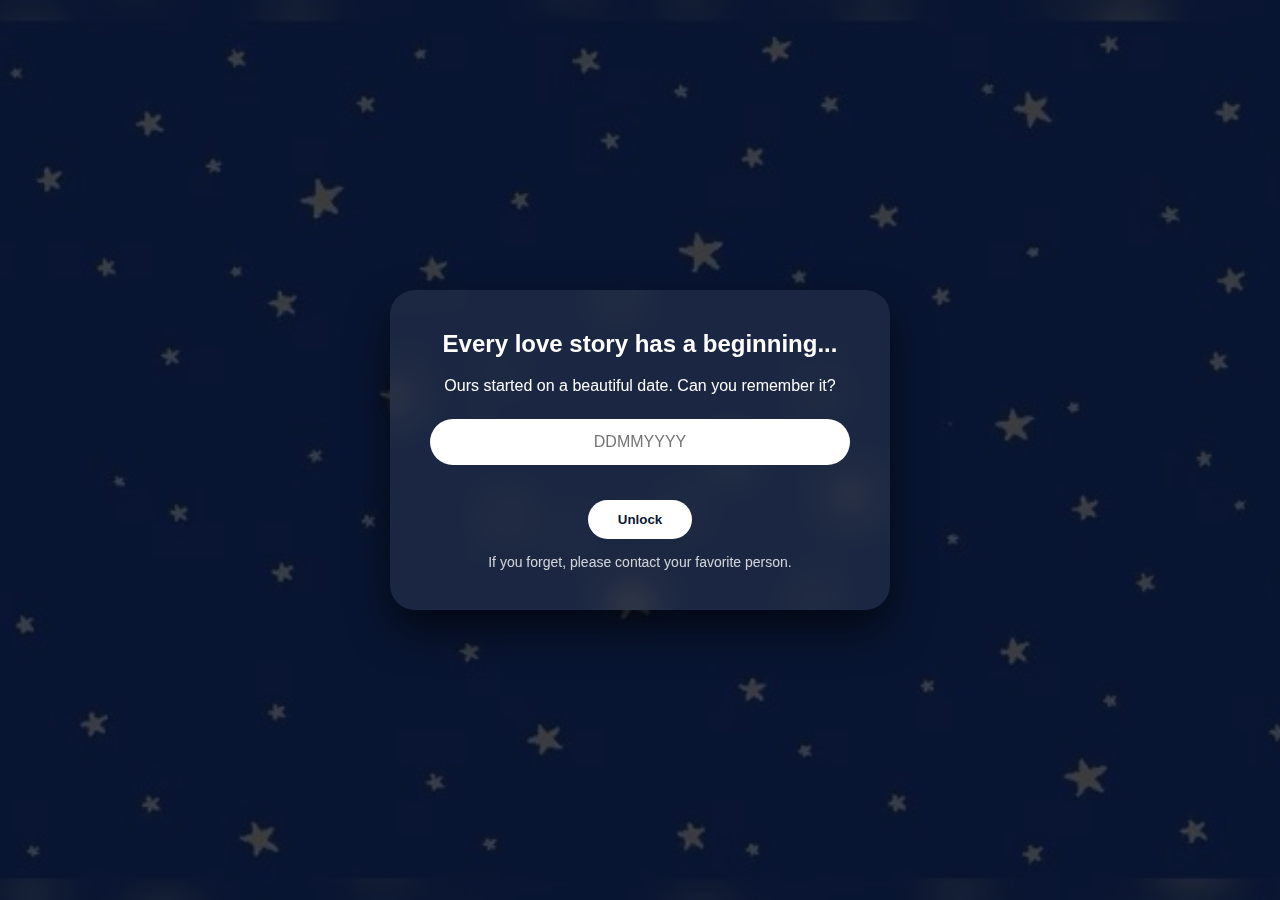
<file: index.html>
<!DOCTYPE html>
<html lang="en">
<head>
    <meta charset="UTF-8">
    <title>For My Love</title>
    <link rel="stylesheet" href="style.css">
</head>
<body class="page1">

    <div class="heart-bg"></div>

    <div class="container fade-in">
        <h2>Every love story has a beginning...</h2>
    
         
        <p class="love-message">
            Ours started on a beautiful date.
            Can you remember it?
        </p>
        
        <!-- INPUT -->
        <input type="password" id="password" placeholder="DDMMYYYY">
        
        <button onclick="checkPassword()">Unlock</button>
        
        <p id="error-message"></p>

                <p class="help-text">
            If you forget, please contact your favorite person.
        </p>
    </div>

<script src="script.js"></script>
</body>
</html>
</file>
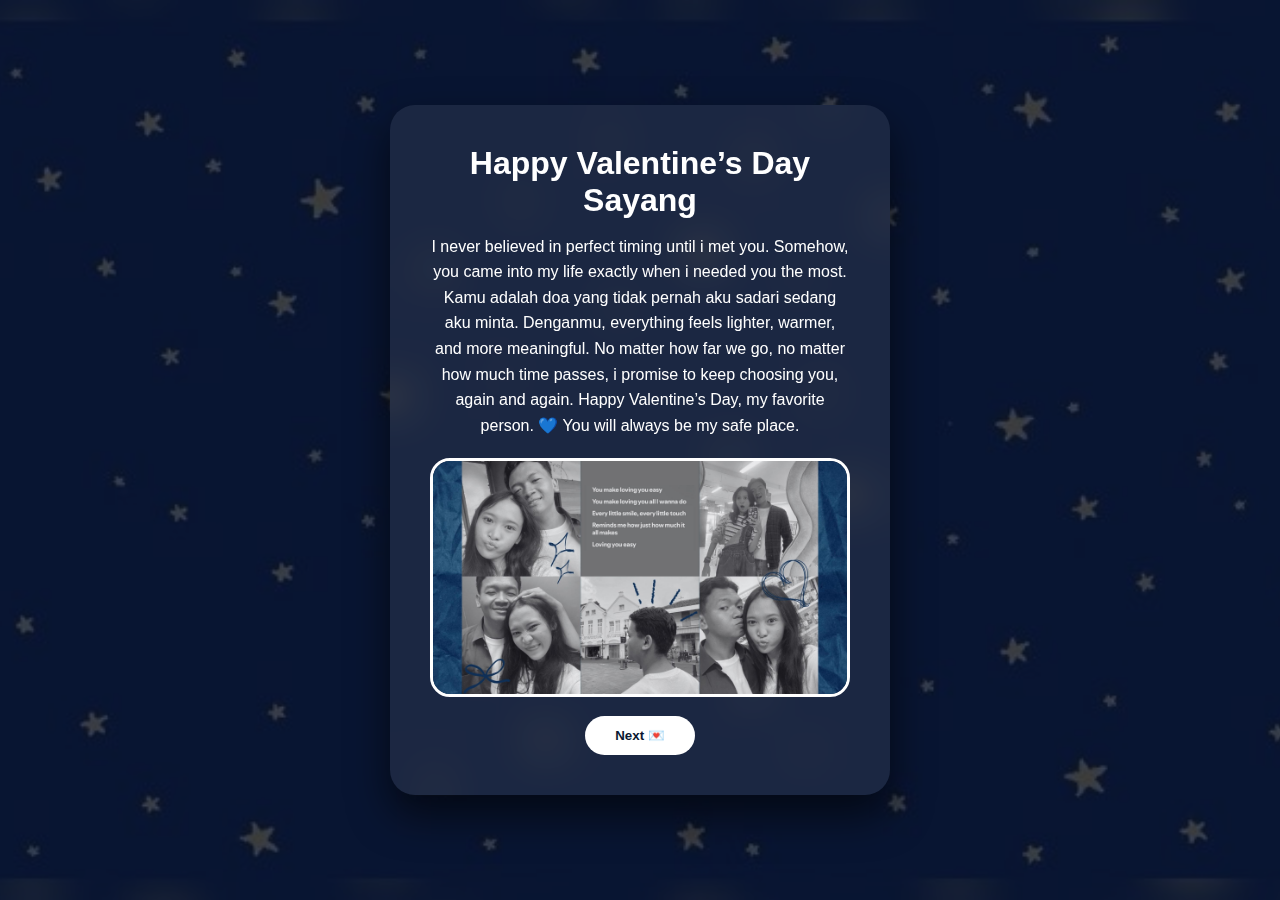
<file: page2.html>
<!DOCTYPE html>
<html lang="en">
<head>
    <meta charset="UTF-8">
    <title>Happy Valentine's Day ❤️</title>
    <link rel="stylesheet" href="style.css">
</head>
<body class="page2">

    <div class="container slide-up">
        
        <!-- EDIT TITLE HERE -->
        <h1>Happy Valentine’s Day Sayang</h1>
        
        <!-- EDIT MESSAGE HERE -->
        <p class="love-message">
            I never believed in perfect timing until i met you. Somehow, you came into my life exactly when i needed you the most.
            Kamu adalah doa yang tidak pernah aku sadari sedang aku minta. Denganmu, everything feels lighter, warmer, and more meaningful.
            No matter how far we go, no matter how much time passes, i promise to keep choosing you, again and again.
            
            Happy Valentine’s Day, my favorite person. 💙
            You will always be my safe place.
        </p>

        <!-- REPLACE photo.jpg WITH YOUR IMAGE -->
        <img src="kita.jpg" alt="Our Photo" class="love-photo">

        <button onclick="goPage('page3.html')">Next 💌</button>
    </div>

<script src="script.js"></script>
</body>

</html>
</file>
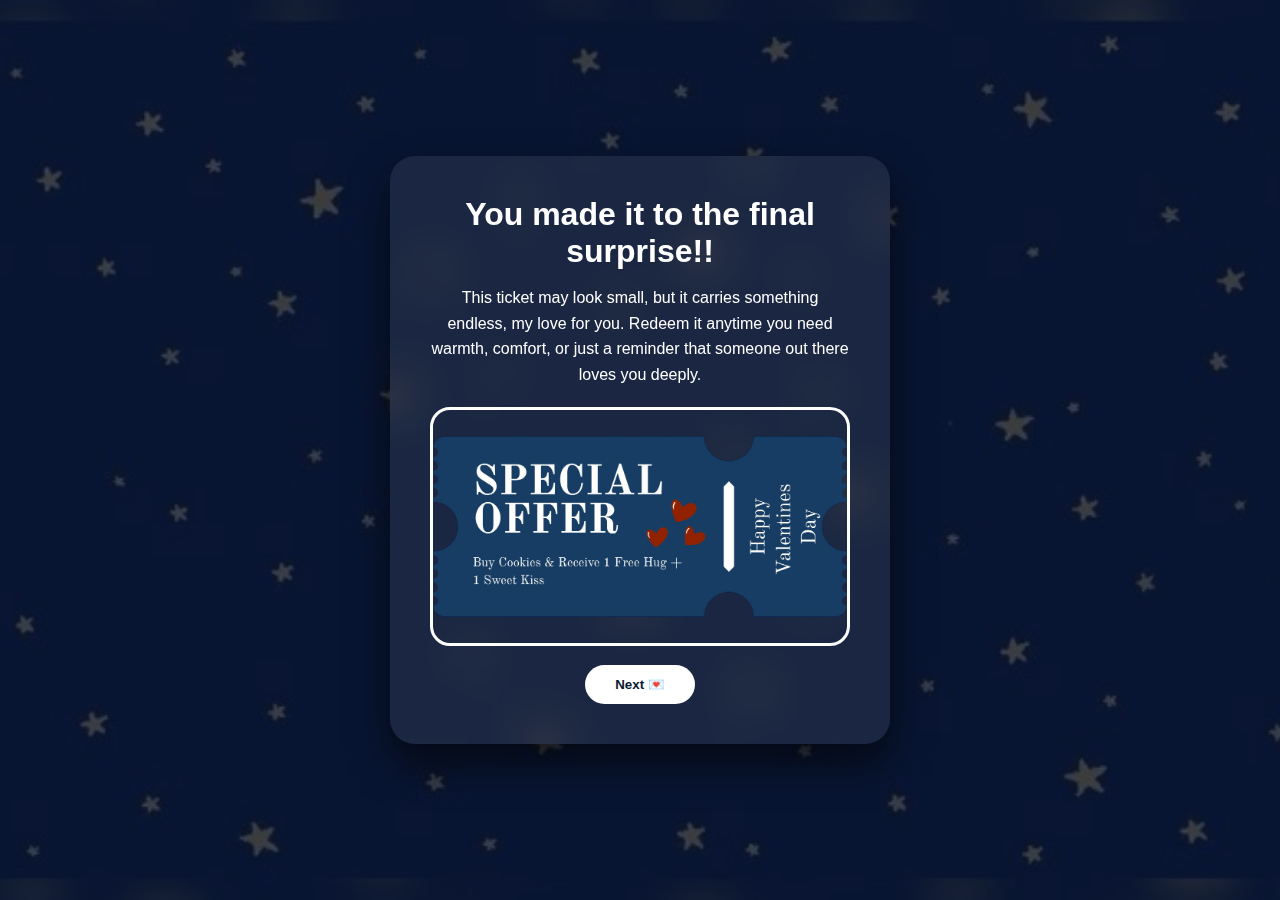
<file: page3.html>
<!DOCTYPE html>
<html lang="en">
<head>
    <meta charset="UTF-8">
    <title>Special Coupon!!</title>
    <link rel="stylesheet" href="style.css">
</head>
<body class="page3">

    <div class="container slide-up">
        <h1>You made it to the final surprise!!</h1>

        <p class="ending-message">
            This ticket may look small, but it carries something endless, my love for you.
            Redeem it anytime you need warmth,
            comfort, or just a reminder that someone out there loves you deeply.
        </p>

        <img src="ticket.png" alt="ticket" class="ticket-photo">
        <button onclick="goPage('page4.html')">Next 💌</button>
    </div>

<script src="script.js"></script>
</body>

</html>
</file>
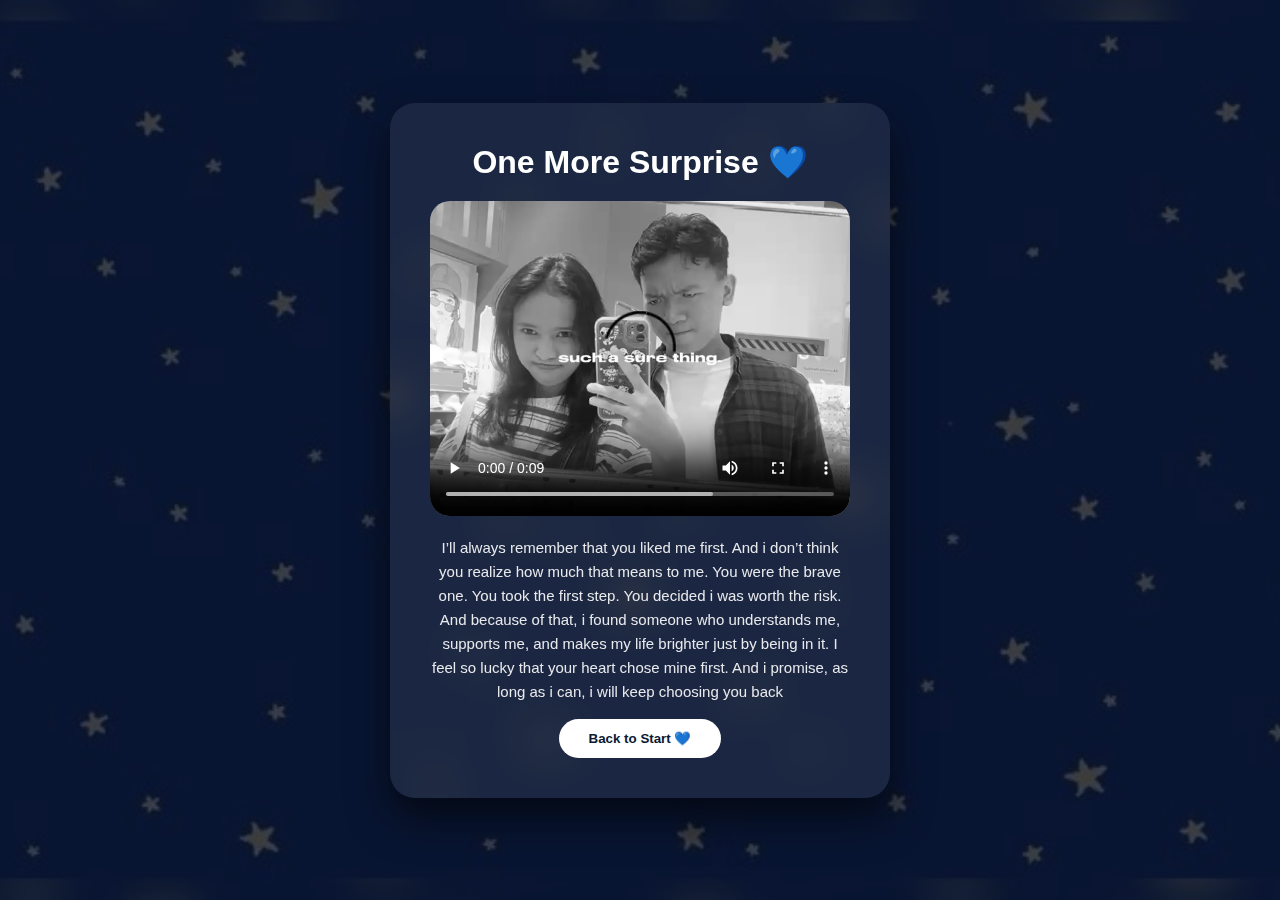
<file: page4.html>
<!DOCTYPE html>
<html lang="en">
<head>
    <meta charset="UTF-8">
    <title>One More Surprise!!</title>
    <link rel="stylesheet" href="style.css">
</head>

<body class="page4">

    <div class="container">
        <h1>One More Surprise 💙</h1>

        <video class="love-video" controls>
            <source src="video 2.mp4" type="video/mp4">
        </video>

        <p class="video-message">
            I’ll always remember that you liked me first.
            And i don’t think you realize how much that means to me.
            
            You were the brave one.
            You took the first step.
            You decided i was worth the risk.
            
            And because of that, i found someone who understands me,
            supports me,
            and makes my life brighter just by being in it.

            I feel so lucky that your heart chose mine first.
            And i promise, as long as i can,
            i will keep choosing you back
        </p>

        <button onclick="goHome()">Back to Start 💙</button>
    </div>

<script src="script.js"></script>
</body>

</html>
</file>
<file: style.css>
/* ===============================
   RESET
=================================*/
* {
    margin: 0;
    padding: 0;
    box-sizing: border-box;
}

/* ===============================
   BODY GLOBAL
=================================*/
html, body {
    height: 100%;
    font-family: 'Segoe UI', sans-serif;
}

body {
    position: relative;
    min-height: 100vh;

    display: flex;
    justify-content: center;
    align-items: center;

    text-align: center;
    color: white;

    opacity: 0;
    transition: opacity 0.8s ease-in-out;

    background: url("bintang.jpeg") no-repeat center center;
    background-size: cover;
}

/* DARK OVERLAY */
body::before {
    content: "";
    position: absolute;
    inset: 0;
    background: rgba(10, 25, 50, 0.75);
    z-index: 0;
}

/* ===============================
   CONTAINER
=================================*/
.container {
    position: relative;
    z-index: 1;

    width: 90%;
    max-width: 500px;

    padding: 40px;
    border-radius: 25px;

    background: rgba(255, 255, 255, 0.08);
    backdrop-filter: blur(20px);

    box-shadow: 0 20px 40px rgba(0, 0, 0, 0.6);
}

/* ===============================
   TEXT
=================================*/
h1, h2 {
    margin-bottom: 15px;
}

.love-message,
.ending-message {
    margin-top: 15px;
    line-height: 1.6;
}

/* ===============================
   INPUT
=================================*/
input {
    width: 100%;
    padding: 14px;
    margin: 20px 0;

    border-radius: 25px;
    border: none;

    text-align: center;
    font-size: 16px;
    outline: none;
}

/* ===============================
   BUTTON
=================================*/
button {
    padding: 12px 30px;
    margin-top: 15px;

    border-radius: 30px;
    border: none;

    background: white;
    color: #0a1932;

    font-weight: bold;
    cursor: pointer;

    transition: all 0.3s ease;
}

button:hover {
    transform: scale(1.08);
    box-shadow: 0 10px 25px rgba(255, 255, 255, 0.4);
}

/* ===============================
   HELP TEXT
=================================*/
.help-text {
    margin-top: 15px;
    font-size: 14px;
    opacity: 0.8;
}

/* ===============================
   IMAGES
=================================*/
.love-photo,
.ticket-photo {
    width: 100%;
    margin-top: 20px;
    border-radius: 20px;
    border: 3px solid white;
}

/* ===============================
   PAGE 4 FIX
=================================*/
.page4 {
    background: url("bintang.jpeg") no-repeat center center;
    background-size: cover;
}

.page4::before {
    content: "";
    position: fixed;
    inset: 0;
    background: rgba(10, 25, 50, 0.75);
    z-index: -1;
}

/* Supaya container benar-benar tengah */
.page4 .container {
    margin: auto;
}

/* VIDEO CENTER FIX */
.love-video {
    display: block;
    margin: 20px auto;
    width: 100%;
    max-width: 500px;
    border-radius: 20px;
}

.video-message {
    margin-top: 20px;
    line-height: 1.6;
    font-size: 15px;
    opacity: 0.9;
}

/* ===============================
   MOBILE RESPONSIVE
=================================*/
@media (max-width: 600px) {
    .container {
        padding: 25px;
    }

    h1, h2 {
        font-size: 22px;
    }

}
</file>
